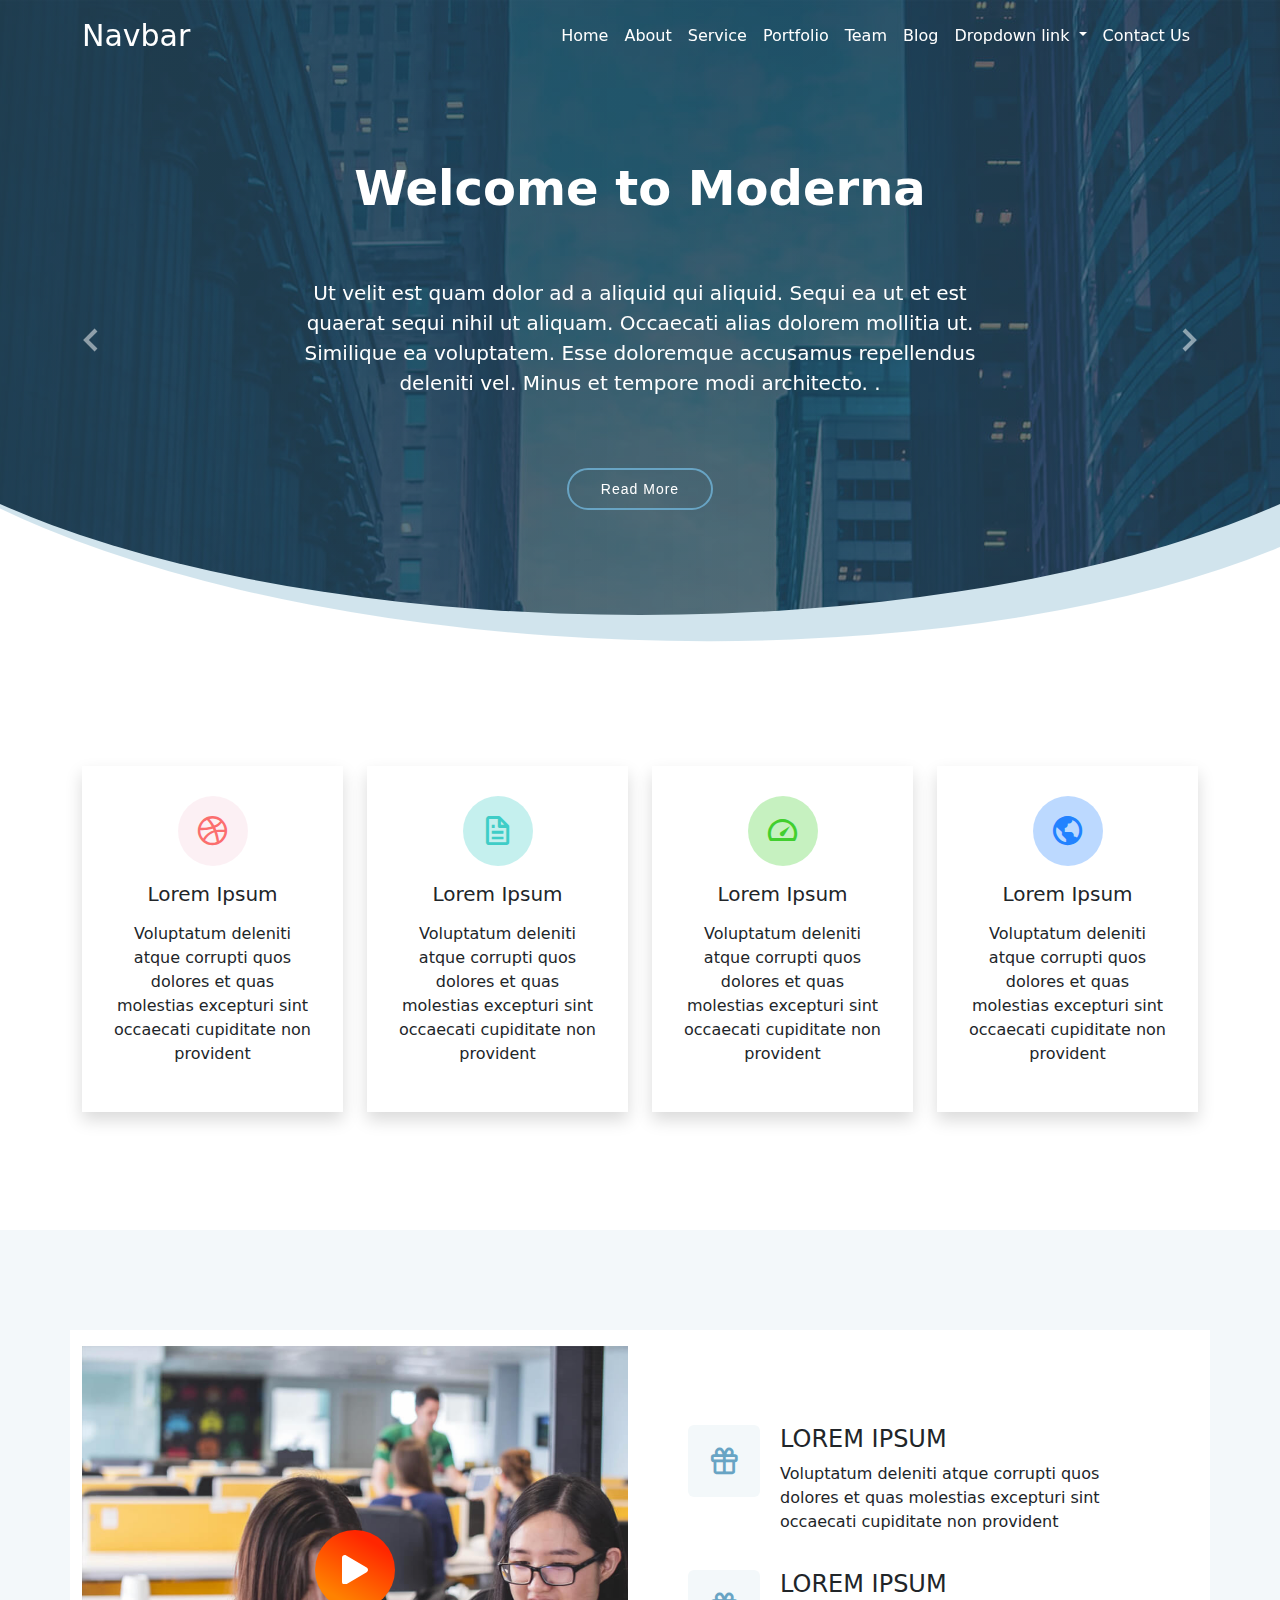
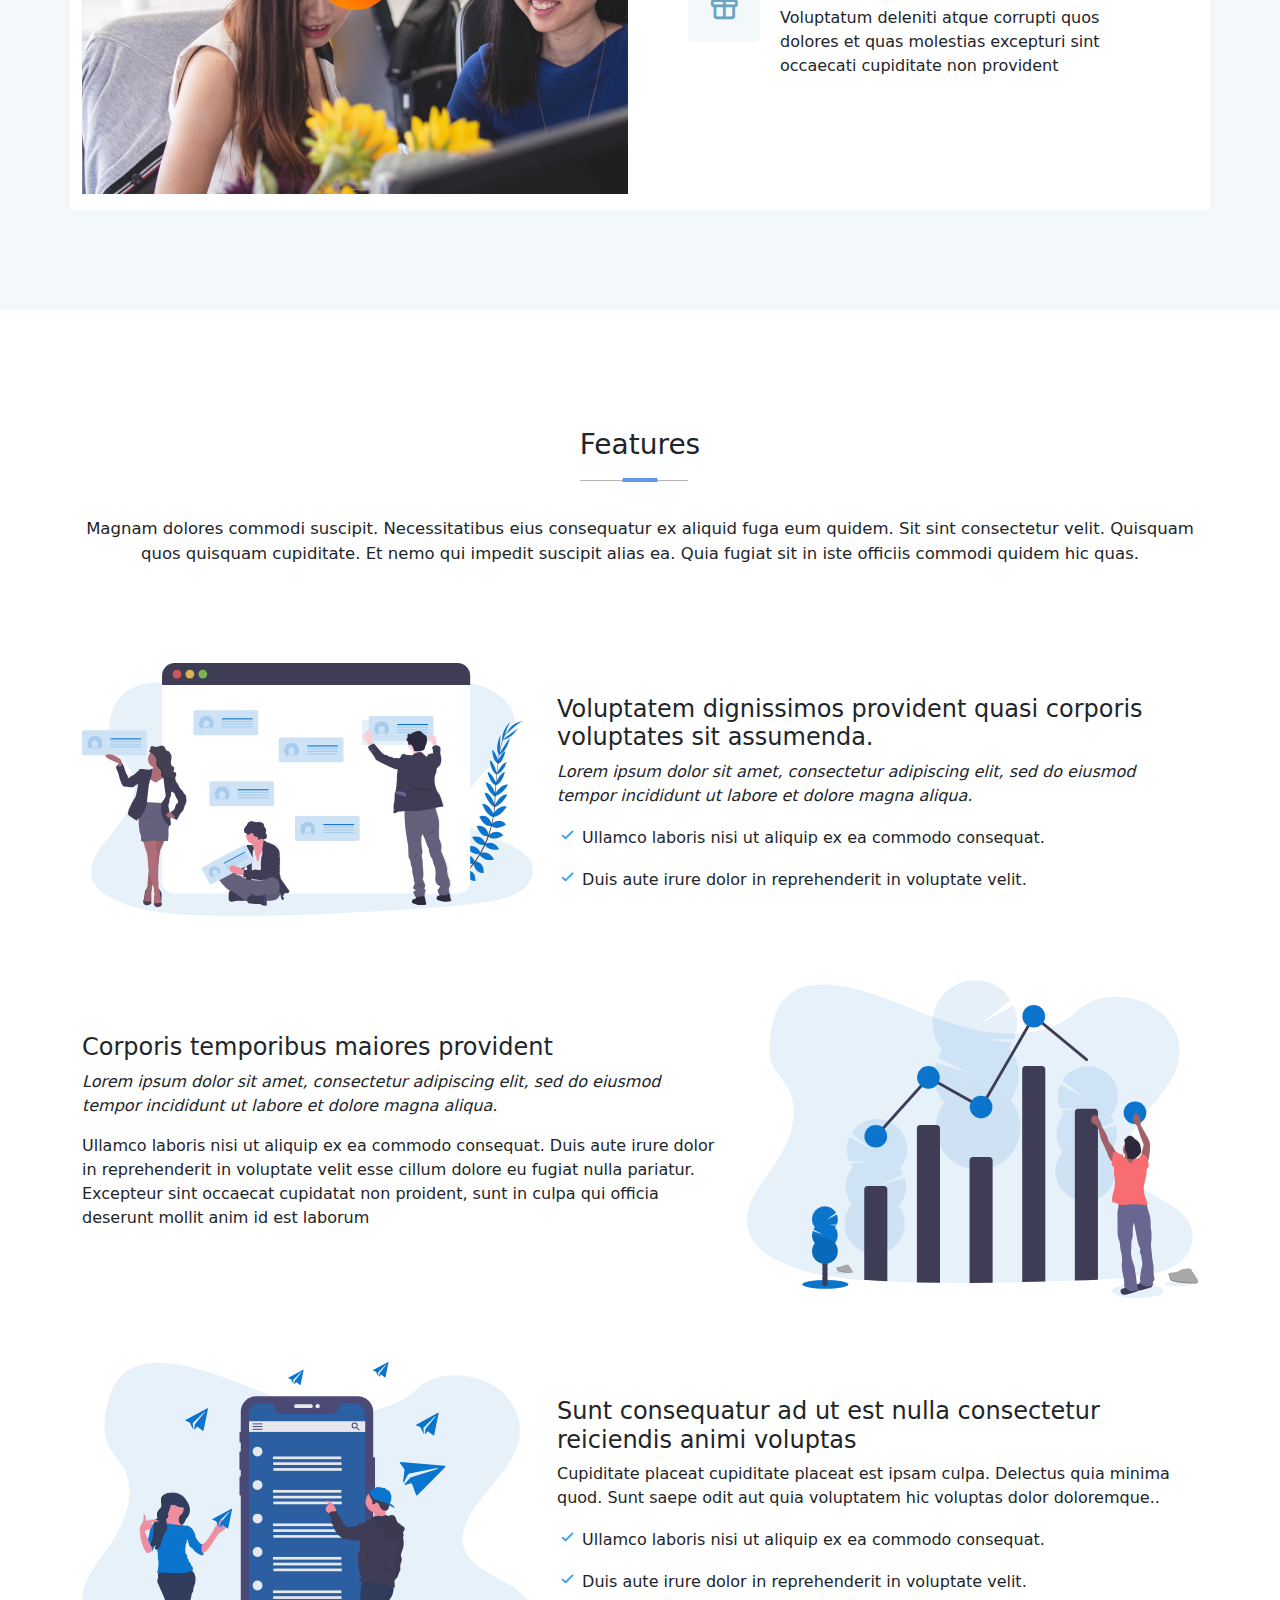
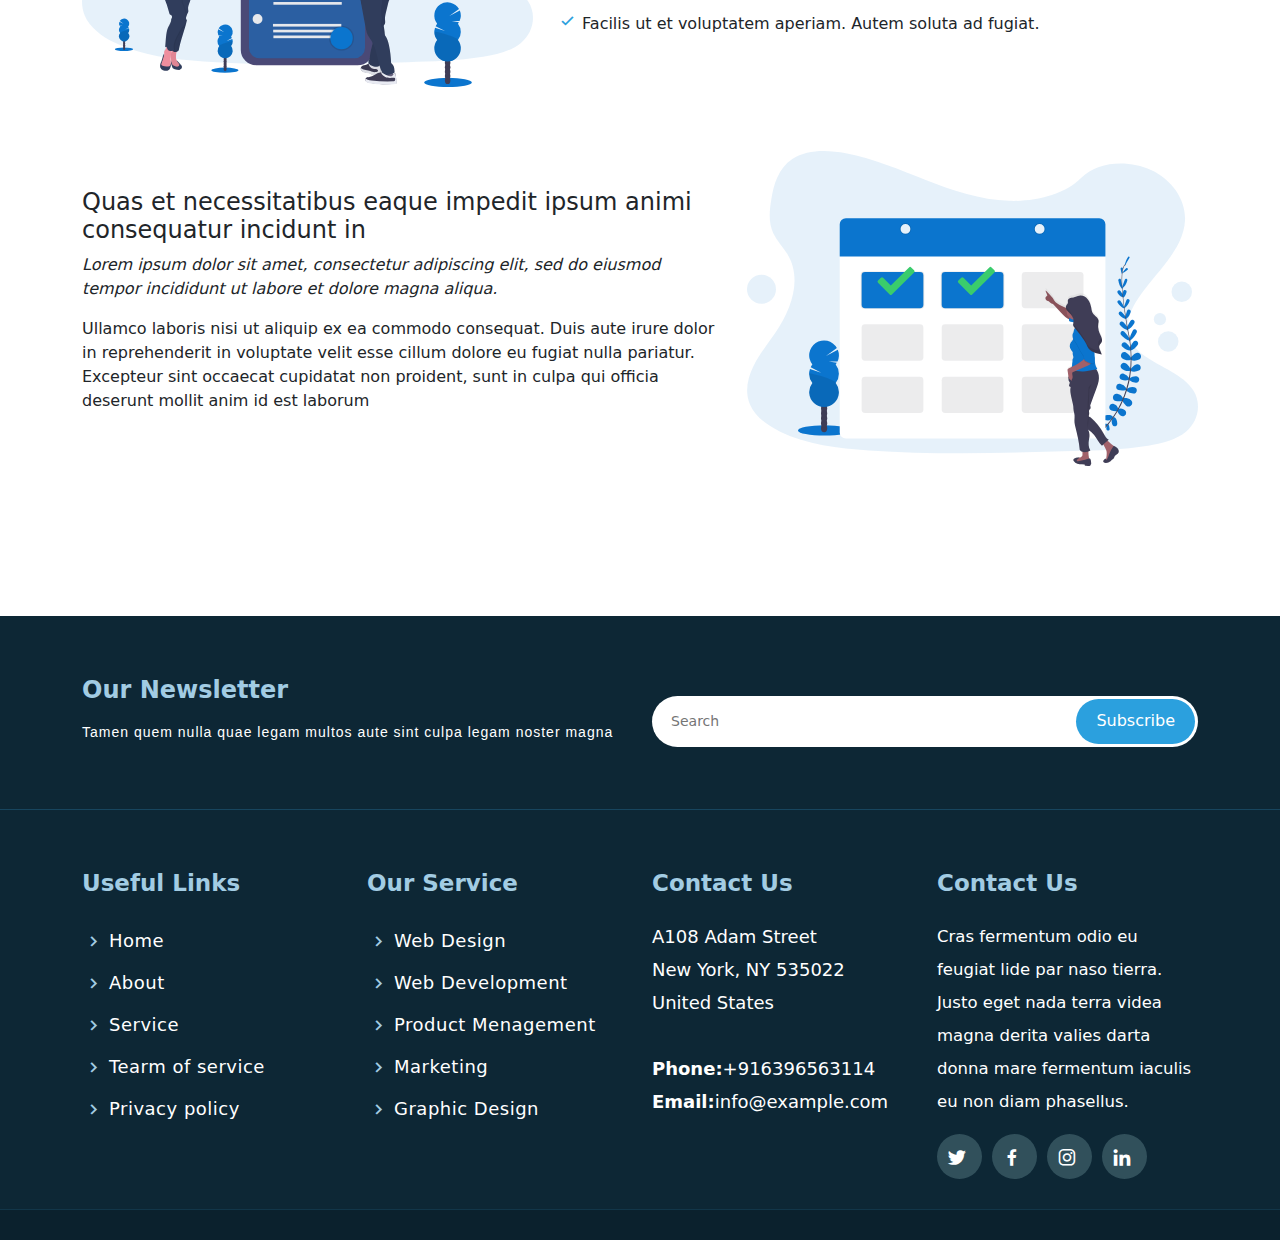
<file: index.html>
<!DOCTYPE html>
<html lang="en">
<head>
    <meta charset="UTF-8">
    <meta name="viewport" content="width=device-width, initial-scale=1.0">
    <title>Modrana</title>
    <!-- CSS only -->
<!-- Vendor CSS Files -->
<link href="assets/vendor/animate.css/animate.min.css" rel="stylesheet">
<link href="assets/vendor/aos/aos.css" rel="stylesheet">
<link href="assets/vendor/bootstrap/css/bootstrap.min.css" rel="stylesheet">
<link href="assets/vendor/bootstrap-icons/bootstrap-icons.css" rel="stylesheet">
<link href="assets/vendor/boxicons/css/boxicons.min.css" rel="stylesheet">
<link href="assets/vendor/glightbox/css/glightbox.min.css" rel="stylesheet">
<link href="assets/vendor/swiper/swiper-bundle.min.css" rel="stylesheet">
<link rel="stylesheet" type="text/css" href="https://cdnjs.cloudflare.com/ajax/libs/font-awesome/4.7.0/css/font-awesome.css">

<!-- Template Main CSS File -->
<link rel="stylesheet" href="style.css">
<link rel="stylesheet" href="./responsive.css">

</head>
<body>
<header>
  <nav class="navbar navbar-expand-lg  fixed-top" id="header">
    <div class="container">
      <a class="navbar-brand" href="#">Navbar</a>
      <button class="navbar-toggler" type="button" data-bs-toggle="collapse" data-bs-target="#navbarNavDropdown" aria-controls="navbarNavDropdown" aria-expanded="false" aria-label="Toggle navigation">
        <span class="navbar-toggler-icon"></span>
      </button>
      <div class="collapse navbar-collapse" id="navbarNavDropdown">
        <ul class="navbar-nav ms-auto">
          <li class="nav-item">
            <a class="nav-link active" aria-current="page" href="#">Home</a>
          </li>
          <li class="nav-item">
            <a class="nav-link" href="about.html">About</a>
          </li>
          <li class="nav-item">
            <a class="nav-link" href="#">Service</a>
          </li>

          <li class="nav-item">
            <a class="nav-link" href="#">Portfolio</a>
          </li>

          <li class="nav-item">
            <a class="nav-link" href="#">Team</a>
          </li>
          <li class="nav-item">
            <a class="nav-link" href="#">Blog</a>
          </li>
          <li class="nav-item dropdown">
            <a class="nav-link dropdown-toggle" href="#" role="button" data-bs-toggle="dropdown" aria-expanded="false">
              Dropdown link
            </a>
            <ul class="dropdown-menu">
              <li><a class="dropdown-item" href="#">Action</a></li>
              <li><a class="dropdown-item" href="#">Another action</a></li>
              <li><a class="dropdown-item" href="#">Something else here</a></li>
            </ul>
          </li>
          <li class="nav-item">
            <a class="nav-link" href="#">Contact Us</a>
          </li>
        </ul>
      </div>
    </div>
  </nav>


</header>

<section id="hero" class="d-flex justify-cntent-center align-items-center">


  <div id="heroCarousel" class="container carousel carousel-fade" data-bs-ride="carousel" data-bs-interval="5000">

    <!-- Slide 1 -->
    <div class="carousel-item active">
        <div class="row">
          <div class="col-md-8 offset-md-2">
            <div class="carousel-container">
              <h2 class="animate__animated animate__fadeInDown">Welcome to <span>Moderna</span></h2>
              <p class="animate__animated animate__fadeInUp">Ut velit est quam dolor ad a aliquid qui aliquid. Sequi ea ut et est quaerat sequi nihil ut aliquam. Occaecati alias dolorem mollitia ut. Similique ea voluptatem. Esse doloremque accusamus repellendus deleniti vel. Minus et tempore modi architecto.
                .</p>
              <a href="" class="btn-get-started animate__animated animate__fadeInUp">Read More</a>
            </div>
          </div>
        </div>
    </div>

    <!-- Slide 2 -->
    <div class="carousel-item">
      <div class="row">
        <div class="col-md-8 offset-md-2">
          <div class="carousel-container">
            <h2 class="animate__animated animate__fadeInDown">Welcome to <span>Moderna</span></h2>
            <p class="animate__animated animate__fadeInUp">Ut velit est quam dolor ad a aliquid qui aliquid. Sequi ea ut et est quaerat sequi nihil ut aliquam. Occaecati alias dolorem mollitia ut. Similique ea voluptatem. Esse doloremque accusamus repellendus deleniti vel. Minus et tempore modi architecto.
              .</p>
            <a href="" class="btn-get-started animate__animated animate__fadeInUp">Read More</a>
          </div>
        </div>
      </div>
    </div>

    <!-- Slide 3 -->
    <div class="carousel-item">
      <div class="row">
        <div class="col-md-8 offset-md-2">
          <div class="carousel-container">
            <h2 class="animate__animated animate__fadeInDown">Welcome to <span>Moderna</span></h2>
            <p class="animate__animated animate__fadeInUp">Ut velit est quam dolor ad a aliquid qui aliquid. Sequi ea ut et est quaerat sequi nihil ut aliquam. Occaecati alias dolorem mollitia ut. Similique ea voluptatem. Esse doloremque accusamus repellendus deleniti vel. Minus et tempore modi architecto.
              .</p>
            <a href="" class="btn-get-started animate__animated animate__fadeInUp">Read More</a>
          </div>
        </div>
      </div>
    </div>

    <a class="carousel-control-prev" href="#heroCarousel" role="button" data-bs-slide="prev">
      <span class="carousel-control-prev-icon bx bx-chevron-left" aria-hidden="true"></span>
    </a>

    <a class="carousel-control-next" href="#heroCarousel" role="button" data-bs-slide="next">
      <span class="carousel-control-next-icon bx bx-chevron-right" aria-hidden="true"></span>
    </a>

  </div>
</section>

<!-- hero section -->

<!-- start about section -->

<section id="about" class="my-5">
    <div class="container">
      <div class="row">
        <div class="col-lg-3 col-md-6 d-flex align-items-stretch">
          <div class="cord shadow Rakesh Rakesh1">
            <div class="iconbox iconbox1">
              <i class="bx bxl-dribbble"></i>
            </div>
            <h5 class="title my-3">
              <a href="#" class="nav-link">Lorem Ipsum</a>
            </h5>
            <p class="description text-center">
              Voluptatum deleniti atque corrupti quos dolores et quas molestias excepturi sint occaecati cupiditate non provident

            </p>
          </div>
        </div>

        <div class="col-lg-3 col-md-6 mt-md-0 dribbble  mt-sm-5  mt-lg-0 d-flex align-items-stretch">
          <div class="cord shadow Rakesh Rakesh2">
            <div class="iconbox iconbox2">
              <i class="bx bx-file"></i>
            </div>
            <h5 class="title my-3">
              <a href="#" class="nav-link">Lorem Ipsum</a>
            </h5>
            <p class="description text-center">
              Voluptatum deleniti atque corrupti quos dolores et quas molestias excepturi sint occaecati cupiditate non provident

            </p>
          </div>
        </div>

        <div class="col-lg-3 col-md-6 mt-md-5 dribbble mt-sm-5  mt-lg-0 d-flex align-items-stretch">
          <div class="cord shadow Rakesh Rakesh3">
            <div class="iconbox iconbox3">
              <i class="bx bx-tachometer"></i>
            </div>
            <h5 class="title my-3">
              <a href="#" class="nav-link">Lorem Ipsum</a>
            </h5>
            <p class="description text-center">
              Voluptatum deleniti atque corrupti quos dolores et quas molestias excepturi sint occaecati cupiditate non provident

            </p>
          </div>
        </div>

        <div class="col-lg-3 col-md-6 mt-md-5 dribbble mt-sm-5  mt-lg-0 d-flex align-items-stretch">
          <div class="cord shadow Rakesh Rakesh4">
            <div class="iconbox iconbox4">
              <i class="bx bx-world"></i>
            </div>
            <h5 class="title my-3">
              <a href="#" class="nav-link">Lorem Ipsum</a>
            </h5>
            <p class="description text-center">
              Voluptatum deleniti atque corrupti quos dolores et quas molestias excepturi sint occaecati cupiditate non provident

            </p>
          </div>
        </div>
      </div>
    </div>
</section>

<section class="playbutton">
  <div class="container bg-white py-3">
    <div class="row">
      <div class="col-lg-6">
        <!-- <img src="assets/img/why-us.jpg" alt="" class="img-fluid play_imag"> -->
        <div class="play_imag">
          <button class="button">
            <svg viewBox="0 0 448 512" xmlns="http://www.w3.org/2000/svg" aria-hidden="true" width="26px"><path d="M424.4 214.7L72.4 6.6C43.8-10.3 0 6.1 0 47.9V464c0 37.5 40.7 60.1 72.4 41.3l352-208c31.4-18.5 31.5-64.1 0-82.6z" fill="currentColor"></path></svg>
          </button>
        </div>
        
      </div>
      <div class="col-lg-6 p-5">
        <div class="nemo-sim-block">
          <div class="icon_box">
            <div class="icon">
              <div class="icon-block">                
              <i class="bx bx-gift"></i>
              </div>
            </div>
           <div class="icon-content">
            <h4 class="title">
              <a href="#" class="pl-5 text-decoration-none text-dark">LOREM IPSUM</a>
            </h4>
            <p class="description">Voluptatum deleniti atque corrupti quos dolores et quas molestias excepturi sint occaecati cupiditate non provident</p>
           </div>
          </div>
          <div class="icon_box boxdown">
            <div class="icon">
              <div class="icon-block">                
              <i class="bx bx-gift"></i>
              </div>
            </div>
            <div class="icon-content">
              <h4 class="title">
                <a href="#" class="pl-5 text-decoration-none text-dark">LOREM IPSUM</a>
              </h4>
              <p class="description">Voluptatum deleniti atque corrupti quos dolores et quas molestias excepturi sint occaecati cupiditate non provident</p>
             </div>
          </div>
        </div>
      </div>
    </div>
  </div>
</section>
<section class="Features my-5">
  <div class="container">
    <h3 class="text-center">Features</h3>
    <p class="py-5 text-center" style="font-size: 16.5px;">Magnam dolores commodi suscipit. Necessitatibus eius consequatur ex aliquid fuga eum quidem. Sit sint consectetur velit. Quisquam quos quisquam cupiditate. Et nemo qui impedit suscipit alias ea. Quia fugiat sit in iste officiis commodi quidem hic quas.</p>
    <div class="row">
      
     <div class="col-lg-5">
      <div class="feature_content feature_img">
      <img src="assets/img/features-1.svg" alt="" class="img-fluid ">
     </div>
    </div>

     <div class="col-md-7 pt-4">
      <div class="feature_content">
      <h4>Voluptatem dignissimos provident quasi corporis voluptates sit assumenda.</h4>
      <p class="fst-italic">Lorem ipsum dolor sit amet, consectetur adipiscing elit, sed do eiusmod tempor incididunt ut labore et dolore magna aliqua.</p>
      <p ><i class="bx bx-check" ></i> Ullamco laboris nisi ut aliquip ex ea commodo consequat.</p>
      <p><i class="bx bx-check"></i>  Duis aute irure dolor in reprehenderit in voluptate velit.</p>
     </div>
    </div>
    </div>

    <div class="row">

     
  
      <div class="col-lg-7 order-2 order-lg-1">
        <div class="feature_content">
        <h4>Corporis temporibus maiores provident</h4>
        <p class="fst-italic">Lorem ipsum dolor sit amet, consectetur adipiscing elit, sed do eiusmod tempor incididunt ut labore et dolore magna aliqua.</p>
  <p>Ullamco laboris nisi ut aliquip ex ea commodo consequat. Duis aute irure dolor in reprehenderit in voluptate velit esse cillum dolore eu fugiat nulla pariatur. Excepteur sint occaecat cupidatat non proident, sunt in culpa qui officia deserunt mollit anim id est laborum</p>
      </div>
    </div>
    <div class="col-lg-5 order-1 order-lg-2">
  
      <div class="feature_img feature_content">
        <img src="assets/img/features-2.svg" class="img-fluid responsive" alt="">
      </div>
     
    </div>

  </div>
    <div class="row">
      <div class="col-lg-5">
      <div class="feature_img feature_content">
        <img src="assets/img/features-3.svg" class="img-fluid responsive" alt="">
      </div>
    </div>

    <div class="col-lg-7">
      <div class="feature_content">
      <h4>Sunt consequatur ad ut est nulla consectetur reiciendis animi voluptas</h4>
      <p class="">Cupiditate placeat cupiditate placeat est ipsam culpa. Delectus quia minima quod. Sunt saepe odit aut quia voluptatem hic voluptas dolor doloremque..</p>
      <p ><i class="bx bx-check" ></i> Ullamco laboris nisi ut aliquip ex ea commodo consequat.</p>
      <p><i class="bx bx-check"></i>  Duis aute irure dolor in reprehenderit in voluptate velit.</p>
      <p><i class="bx bx-check"></i>  Facilis ut et voluptatem aperiam. Autem soluta ad fugiat.</p>
    </div>
    </div>
  </div>

  <div class="row">
    <div class="col-lg-5 order-1 order-lg-2">
      <div class="feature_img feature_content">
        <img src="assets/img/features-4.svg" class="img-fluid responsive" alt="">
      </div>
    </div>

    <div class="col-lg-7 order-2 order-lg-1">
      <div class="feature_content">
      <h4>Quas et necessitatibus eaque impedit ipsum animi consequatur incidunt in</h4>
      <p class="fst-italic">Lorem ipsum dolor sit amet, consectetur adipiscing elit, sed do eiusmod tempor incididunt ut labore et dolore magna aliqua.</p>
<p>Ullamco laboris nisi ut aliquip ex ea commodo consequat. Duis aute irure dolor in reprehenderit in voluptate velit esse cillum dolore eu fugiat nulla pariatur. Excepteur sint occaecat cupidatat non proident, sunt in culpa qui officia deserunt mollit anim id est laborum</p>
    </div>
  </div>
  </div>

  </div>
</section>

<footer id="footer">
<div class="footer_newsletter">
  <div class="container">
    <div class="row">
      <div class="col-lg-6">
      <h4>Our Newsletter</h4>
      <p>Tamen quem nulla quae legam multos aute sint culpa legam noster magna</p>
      </div>
      <div class="col-lg-6">
        <form action="" method="post">
          <input id="myInput" type="email" name="email" placeholder="Search">
          <input type="submit" value="Subscribe">
        </form>
      </div>
    </div>
  </div>
</div>

<div class="footer_top">
  <div class="container">
    <div class="row">
      <div class="col-lg-3 col-md-6 col-sm-12 footer_link">
<h4>Useful Links</h4>

<ul>
  <li>
    <i class="bx bx-chevron-right"></i>
    <a href="#">Home</a>
  </li>
  <li>
    <i class="bx bx-chevron-right"></i>
    <a href="#">About</a>
  </li>
  <li>
    <i class="bx bx-chevron-right"></i>
    <a href="#">Service</a>
  </li>
  
  <li>
    <i class="bx bx-chevron-right"></i>
    <a href="#">Tearm of service</a>
  </li>
  <li>
    <i class="bx bx-chevron-right"></i>
    <a href="#">Privacy policy</a>
  </li>
</ul>
      </div>

      <div class="col-lg-3 col-md-6 col-sm-12 footer_link ">
        <h4 class="footer_heading">Our Service</h4>
        
        <ul>
          <li>
            <i class="bx bx-chevron-right"></i>
            <a href="#">Web Design</a>
          </li>
          <li>
            <i class="bx bx-chevron-right"></i>
            <a href="#">Web Development</a>
          </li>
          <li>
            <i class="bx bx-chevron-right"></i>
            <a href="#">Product Menagement</a>
          </li>
          
          <li>
            <i class="bx bx-chevron-right"></i>
            <a href="#">Marketing</a>
          </li>
          <li>
            <i class="bx bx-chevron-right"></i>
            <a href="#">Graphic Design




            </a>
          </li>
        </ul>
              </div>

              <div class="col-lg-3 col-md-6 col-sm-12 footer_link ">
                <h4 class="footer_heading3">Contact Us</h4>
                <p>A108 Adam Street <br>
                  New York, NY 535022<br>
                  United States<br><br>
                <strong>Phone:</strong>+916396563114<br>
                <strong>Email:</strong>info@example.com

                </p>
                  
                </div>

                
              <div class="col-lg-3 col-md-6 col-sm-12 footer_link">
                <h4 class="footer_heading3">Contact Us</h4>
                <p class="social_media_p">Cras fermentum odio eu feugiat lide par naso tierra. Justo eget nada terra videa magna derita valies darta donna mare fermentum iaculis eu non diam phasellus.</p>
                <ul class="social_icon">
                  <li><i class="bx bxl-twitter"></i></li>
                  <li><i class="bx bxl-facebook"></i></li>
                  <li><i class="bx bxl-instagram"></i></li>
                  <li><i class="bx bxl-linkedin"></i></li>
                </ul>
                </div>

    </div>
  </div>
</div>
</footer>
<button id="btn2"><i class="fa fa-arrow-up"></i></button>

    <!-- Vendor JS Files -->
  <script src="assets/vendor/purecounter/purecounter_vanilla.js"></script>
  <script src="assets/vendor/aos/aos.js"></script>
  <script src="assets/vendor/bootstrap/js/bootstrap.bundle.min.js"></script>
  <script src="assets/vendor/glightbox/js/glightbox.min.js"></script>
  <script src="assets/vendor/isotope-layout/isotope.pkgd.min.js"></script>
  <script src="assets/vendor/swiper/swiper-bundle.min.js"></script>
  <script src="assets/vendor/waypoints/noframework.waypoints.js"></script>
  <script src="assets/vendor/php-email-form/validate.js"></script>


  <script>
    window.addEventListener('scroll', function(){
      var header = document.getElementById('header');
      header.classList.toggle("sticky", window.scrollY > 10);
    });
  

    document.getElementById("myInput").addEventListener("click", function() {
  this.style.borderColor = 'red'; // Input element ki border color red kar di gayi hai.
});


var btns = document.getElementById('btn2');



window.addEventListener("scroll", () =>{
    if(window.pageYOffset > 100){
        btns.style.display="block"
    }
    else{
        btns.style.display="none"
    }
});

btns.addEventListener("click", () =>{
    window.scrollTo({
        top:0,
        behavior:"smooth"
    });
});

  </script>
</body>
</html>
</file>
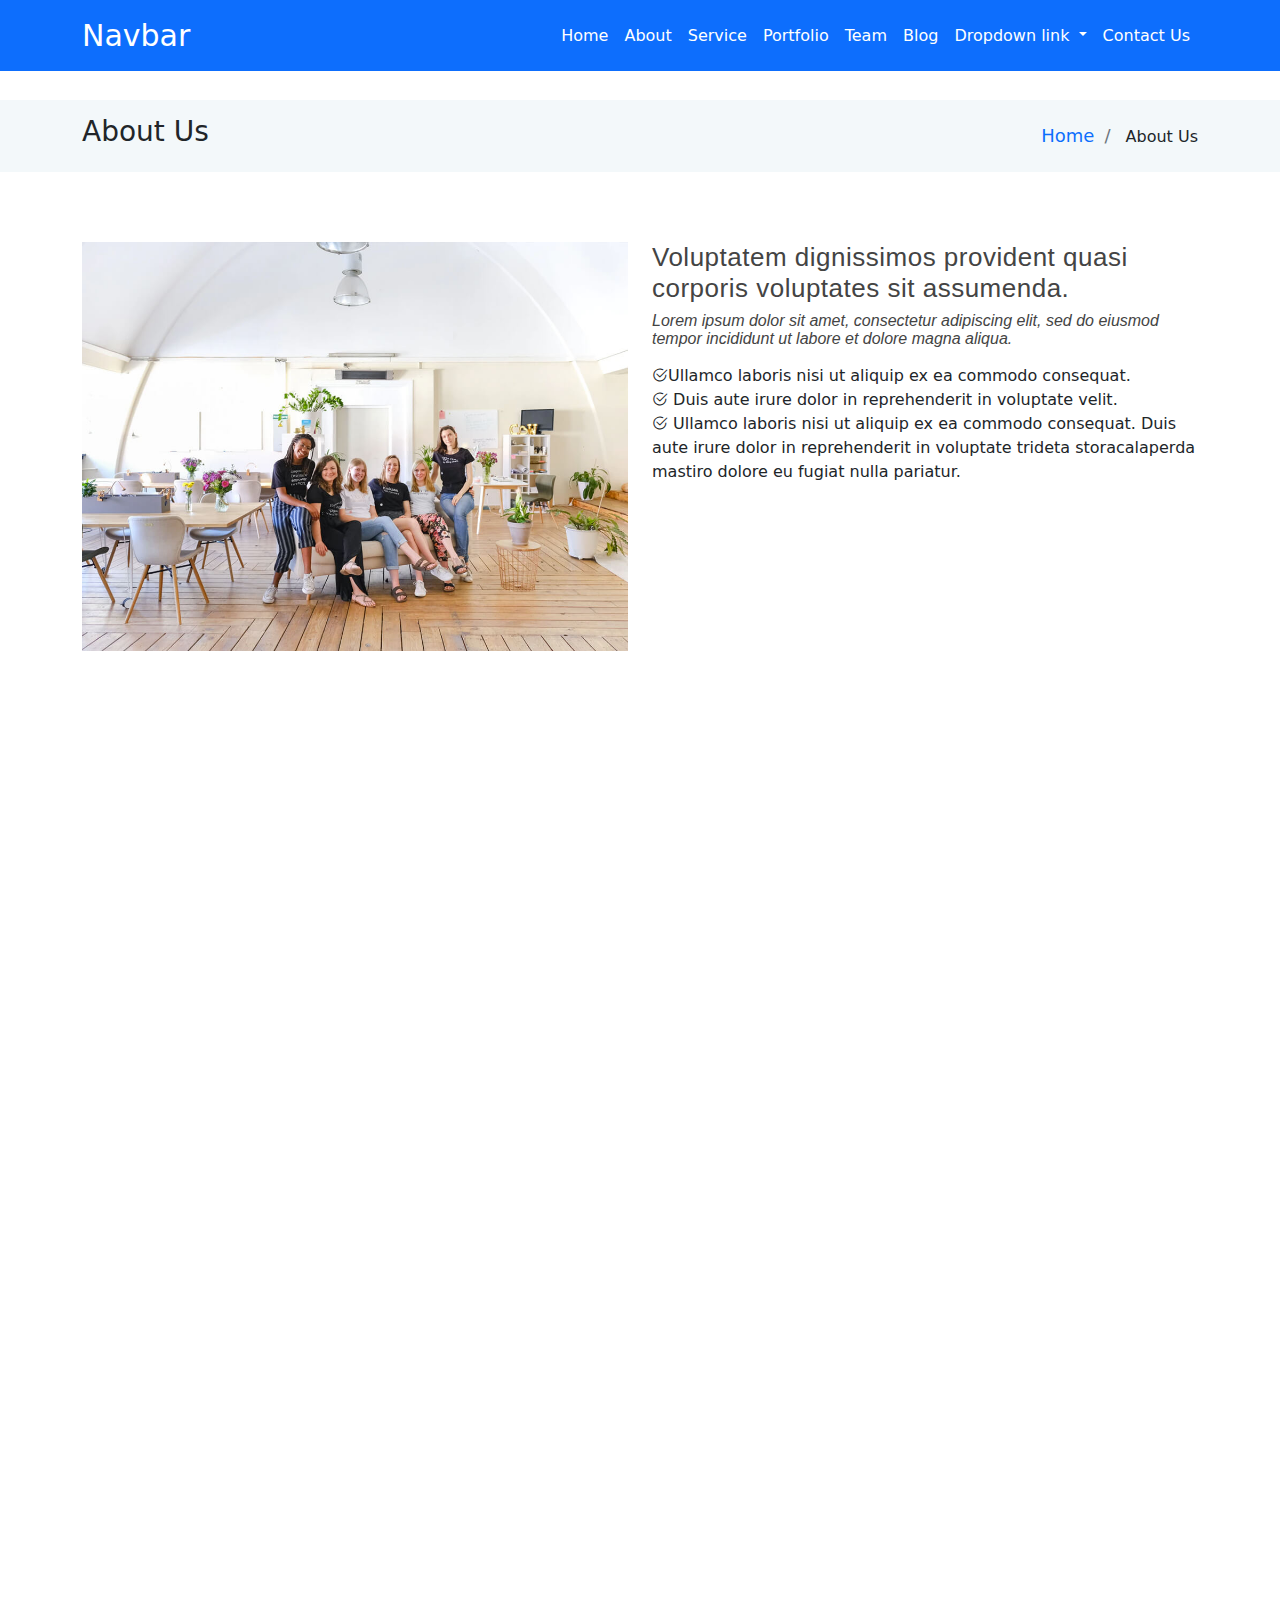
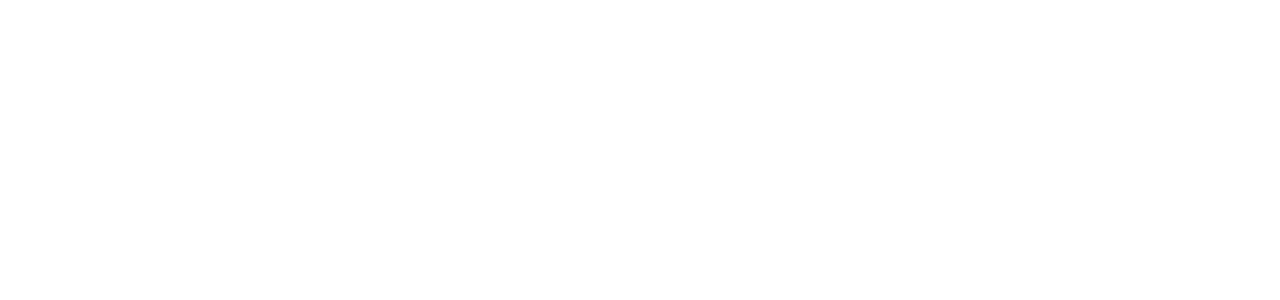
<file: about.html>
<!DOCTYPE html>
<html lang="en">
<head>
    <meta charset="UTF-8">
    <meta name="viewport" content="width=device-width, initial-scale=1.0">
    <title>Document</title>

<link href="assets/vendor/animate.css/animate.min.css" rel="stylesheet">
<link href="assets/vendor/aos/aos.css" rel="stylesheet">
<link href="assets/vendor/bootstrap/css/bootstrap.min.css" rel="stylesheet">
<link href="assets/vendor/bootstrap-icons/bootstrap-icons.css" rel="stylesheet">
<link href="assets/vendor/boxicons/css/boxicons.min.css" rel="stylesheet">
<link href="assets/vendor/glightbox/css/glightbox.min.css" rel="stylesheet">
<link href="assets/vendor/swiper/swiper-bundle.min.css" rel="stylesheet">
<link rel="stylesheet" type="text/css" href="https://cdnjs.cloudflare.com/ajax/libs/font-awesome/4.7.0/css/font-awesome.css">

<!-- Template Main CSS File -->
<link rel="stylesheet" href="style.css">
<link rel="stylesheet" href="responsive.css">

</head>
<body style="min-height: 200vh;">
    
  <header>
    <nav class="navbar navbar-expand-lg bg-primary fixed-top" id="header">
      <div class="container">
        <a class="navbar-brand" href="#">Navbar</a>
        <button class="navbar-toggler" type="button" data-bs-toggle="collapse" data-bs-target="#navbarNavDropdown" aria-controls="navbarNavDropdown" aria-expanded="false" aria-label="Toggle navigation">
          <span class="navbar-toggler-icon"></span>
        </button>
        <div class="collapse navbar-collapse" id="navbarNavDropdown">
          <ul class="navbar-nav ms-auto">
            <li class="nav-item">
              <a class="nav-link active" aria-current="page" href="index.html">Home</a>
            </li>
            <li class="nav-item">
              <a class="nav-link" href="about.html">About</a>
            </li>
            <li class="nav-item">
              <a class="nav-link" href="#">Service</a>
            </li>
  
            <li class="nav-item">
              <a class="nav-link" href="#">Portfolio</a>
            </li>
  
            <li class="nav-item">
              <a class="nav-link" href="#">Team</a>
            </li>
            <li class="nav-item">
              <a class="nav-link" href="#">Blog</a>
            </li>
            <li class="nav-item dropdown">
              <a class="nav-link dropdown-toggle" href="#" role="button" data-bs-toggle="dropdown" aria-expanded="false">
                Dropdown link
              </a>
              <ul class="dropdown-menu">
                <li><a class="dropdown-item" href="#">Action</a></li>
                <li><a class="dropdown-item" href="#">Another action</a></li>
                <li><a class="dropdown-item" href="#">Something else here</a></li>
              </ul>
            </li>
            <li class="nav-item">
              <a class="nav-link" href="#">Contact Us</a>
            </li>
          </ul>
        </div>
      </div>
    </nav>
  
  
  </header>
<main id="main">
<section class="breadcrumbs">
  <div class="container d-flex justify-content-between align-items-center">
    <h2>About Us</h2>
    <ol>
      <li><a href="index.html">Home</a></li>
      <li>
        About Us
      </li>
    </ol>
  </div>
</section>

<section class="about">
  <div class="container">
    <div class="row">
      <div class="col-lg-6">
        <div class="about_img">
          <img src="assets/img/about.jpg" alt="" class="img-fluid">
        </div>
      </div>
      <div class="col-lg-6">
        <h3>Voluptatem dignissimos provident quasi corporis voluptates sit assumenda.</h3>
        <p class="fst-italic">Lorem ipsum dolor sit amet, consectetur adipiscing elit, sed do eiusmod tempor incididunt ut labore et dolore magna aliqua.</p>
        <ul>
          <li><i class="bi bi-check2-circle"></i>Ullamco laboris nisi ut aliquip ex ea commodo consequat.</li>
          <li><i class="bi bi-check2-circle"></i> Duis aute irure dolor in reprehenderit in voluptate velit.</li>
          <li><i class="bi bi-check2-circle"></i> Ullamco laboris nisi ut aliquip ex ea commodo consequat. Duis aute irure dolor in reprehenderit in voluptate trideta storacalaperda mastiro dolore eu fugiat nulla pariatur.</li>
        </ul>
      </div>
    </div>
  </div>
</section>
</main>

        <!-- Vendor JS Files -->
  <script src="assets/vendor/purecounter/purecounter_vanilla.js"></script>
  <script src="assets/vendor/aos/aos.js"></script>
  <script src="assets/vendor/bootstrap/js/bootstrap.bundle.min.js"></script>
  <script src="assets/vendor/glightbox/js/glightbox.min.js"></script>
  <script src="assets/vendor/isotope-layout/isotope.pkgd.min.js"></script>
  <script src="assets/vendor/swiper/swiper-bundle.min.js"></script>
  <script src="assets/vendor/waypoints/noframework.waypoints.js"></script>
  <script src="assets/vendor/php-email-form/validate.js"></script>


  <script>
    window.addEventListener('scroll', function(){
      var header = document.getElementById('header');
      header.classList.toggle("sticky", window.scrollY > 10);
    });
  

    document.getElementById("myInput").addEventListener("click", function() {
  this.style.borderColor = 'red'; // Input element ki border color red kar di gayi hai.
});


var btns = document.getElementById('btn2');



window.addEventListener("scroll", () =>{
    if(window.pageYOffset > 100){
        btns.style.display="block"
    }
    else{
        btns.style.display="none"
    }
});

btns.addEventListener("click", () =>{
    window.scrollTo({
        top:0,
        behavior:"smooth"
    });
});

  </script>
</body>
</html>
</file>
<file: style.css>
s
*{
    margin: 0;
    padding: 0;
    box-sizing: border-box;
    /* border: 1px solid red; */
}
@media (max-width:576px){
  .dribbble{
    margin-top: 50px;
  }
}
.navbar-toggler{
  border-color: white;
}
.navbar-toggler-icon{
  filter:brightness(0) invert(1)  ;
}
.navbar ul .nav-item .nav-link{
color: white;
}
.navbar .navbar-brand{
  font-size: 30px;
  color: white;
}

  #header.sticky{
    padding: 5px 100px;
    background: rgba(30, 67, 86, 0.8);
    transition: 0.3s linear;
    
  }

   
  
  #hero {
    width: 100%;
    padding: 10em 0 8em;
    overflow: hidden;
    position: relative;
  }
  #hero::after {
    content: "";
    position: absolute;
    left: 50%;
    top: 0;
    width: 130%;
    height: 95%;
    background: linear-gradient(to right, rgba(30, 67, 86, 0.8), rgba(30, 67, 86, 0.6)), url("assets/img/hero-bg.jpg") center top no-repeat;
    z-index: 0;
    border-radius: 0 0 50% 50%;
    transform: translateX(-50%) rotate(0deg);
  }

  #hero::before {
    content: "";
    position: absolute;
    left: 50%;
    top: 0;
    width: 130%;
    height: 96%;
    background: #68A4C4;
    opacity: 0.3;
    z-index: 0;
    border-radius: 0 0 50% 50%;
    transform: translateX(-50%) translateY(18px) rotate(2deg);
  }

  #hero .carousel-container {
    display: flex;
    justify-content: center;
    align-items: center;
    flex-direction: column;
    text-align: center;
    bottom: 0;
    top: 0;
    left: 0;
    right: 0;
  }
  
  #hero h2 {
    color: #fff;
    margin-bottom: 30px;
    font-size: 48px;
    font-weight: 700;
  }
  
  #hero p {
    animation-delay: 0.4s;
    margin: 0 auto 30px auto;
    color: #fff;
    font-size: 20px;
    padding: 1.5em 0;
  }
  
  #hero .carousel-control-prev{
    left: -35PX;
  }
  #hero .carousel-control-next {
    right: -35px;
  }
  #hero .carousel-control-prev,
  #hero .carousel-control-next {
    width: 10%;
    text-decoration: none;
  }
  
  #hero .carousel-control-next-icon,
  #hero .carousel-control-prev-icon {
    background: none;
    font-size: 48px;
    line-height: 1;
    width: auto;
    height: auto;
    text-decoration: none;
  }
  
  #hero .btn-get-started {
    font-family: "Roboto", sans-serif;
    font-weight: 500;
    font-size: 14px;
    letter-spacing: 1px;
    display: inline-block;
    padding: 12px 32px;
    border-radius: 50px;
    transition: 0.5s;
    line-height: 1;
    margin: 10px;
    color: #fff;
    animation-delay: 0.8s;
    border: 2px solid #68A4C4;
    text-decoration: none;
  }
  
  #hero .btn-get-started:hover {
    background: #68A4C4;
    color: #fff;
  
  }
  

  /* card */

  .Rakesh{
    width: 100%;
  height: auto;
  padding: 30px;
    display: flex;
    justify-content: center;
    align-items: center;
    flex-direction: column;
    transition:  0.3s;
  }

  .Rakesh .iconbox{
    width: 70px;
    height: 70px;
    border-radius: 50%;
    background: rgba(252, 238, 243, 0.9);
    color: rgb(251, 110, 110);
    font-size: 35px;
    display: flex;
    justify-content: center;
    align-items: center;
  }
  .Rakesh .iconbox2{
  background: rgba(63, 205, 199, 0.3);
  }
  .Rakesh2:hover{
    border: 1px solid rgba(63, 205, 199);
  }
  .Rakesh .iconbox2 .bx-file{
    color: rgba(63, 205, 199);
  }

  .Rakesh .iconbox3{
    background: rgba(65, 207, 46, 0.3);
    }
    .Rakesh3:hover{
      border: 1px solid rgba(65, 207, 46);
    }
    .Rakesh .iconbox3 .bx-tachometer{
      color: rgba(65, 207, 46);
    }

    .Rakesh .iconbox4{
      background: rgba(34, 130, 255, 0.3);
      }
      .Rakesh4:hover{
        border: 1px solid rgba(34, 130, 255);
      }
      .Rakesh .iconbox4 .bx-world{
        color: rgba(34, 130, 255);
      }
  .Rakesh1:hover{
    border: 1px solid rgb(251, 110, 110);
  }

  .playbutton{
    background-color: rgb(243, 248, 250);
    padding: 100px 0px;
  }
.play_imag{
  position: relative;
  background-image: url(assets/img/why-us.jpg);
  background-size: cover;
  height: 35vw;
  width: 100%;
  display: flex;
  justify-content: center;
  align-items: center;
}
  /* play button css */
  .button {
    position: absolute;
    display: flex;
    /* z-index: 99999; */
    justify-content: center;
    color: #fff;
    width: 80px;
    height: 80px;
    border-radius: 100%;
    background: linear-gradient(30deg, rgb(255, 130, 0) 20%, rgb(255, 38, 0) 80%);
    transition: all 0.3s ease-in-out 0s;
    box-shadow: rgba(193, 244, 246, 0.698) 0px 0px 0px 0px;
    animation: 1.2s cubic-bezier(0.8, 0, 0, 1) 0s infinite normal none running pulse;
    align-items: center;
    border: 0;
  }
  
  .button:is(:hover, :focus) {
    transform: scale(1.2);
  }
  
  @keyframes pulse {
    100% {
      box-shadow: 0 0 0 45px rgba(193,244,246,0);
    }
  }
  .nemo-sim-block{
    width: 100%;
    height: 100%;
    display: flex;
    align-items: center;
    flex-direction: column;
    justify-content: center;
  }
  .icon_box{
    display: flex;
    gap: 20px ;
    margin-bottom: 20px;
  }
  .icon-block{ 
    display: flex;
    align-items: center;
    justify-content: center;
    width: 72px;
    height: 72px;
    background: #f3f8fa;
    border-radius: 6px;
    transition: 0.5s;
    color: #68A4C4;
    font-size: 32px;
  }
  /* .playbutton .icon_box{
    margin-top: 75px; 
  }
 
  .playbutton .boxdown{
    margin-top: 80px !important;
    float: left;
  }
  .playbutton .icon_box .icon{
    float: left;
    width: 72px;
    height: 72px;
    display: flex;
    justify-content: center;
    align-items: center;
    border-radius: 6px;
    background: #f3f8fa;
    transition: 0.6s;
    font-size: 35px;
    color: rgb(48, 137, 157);
    margin-top: 8px;
  
  }
  .playbutton .icon_box .icon:hover{
    background-color: #2ba0de;
    color: white;
    cursor: pointer;
  }
  .playbutton .icon_box .title{
    width: 80%;
    float: right;
    text-decoration: none;
  }
  .playbutton .icon_box .description{
    margin-left: 40px;
    float: left;
    width: 80%;
    /* border: 1px solid red; */
  
/* Features */
.Features h3{
position: relative;
}
.Features h3:before{
  position: absolute;
  content: '';
  width: 108px;
  height: 1px;
  background-color: rgb(180, 178, 178);
  bottom: -20px;
}
.Features h3:after{
  position: absolute;
  content: '';
  width: 35px;
  height: 4px;
  background-color: cornflowerblue;
  bottom: -21px;
  left: 50%;
  transform: translateX(-50%);
}
  .bx-check{
    font-size: 20px;
    color: #2ba0de;
  }

  .feature_content{
    display: flex;
    justify-content: center;
    align-items: start;
    flex-direction: column;
    height: 100%;
  }
  .feature_img{
    padding: 2em 0;
    align-items: center;
  }


  /* footer */
  #footer{
    padding: 0px 0px 30px 0px;
    background-color: #0b212d;
    color: #fff;
    font-size: 14px;
  }


  #footer .footer_newsletter{
    padding: 50px 0;
    background-color: #0D2735;
  }

  #footer .footer_newsletter h4{
    font-size: px;
    color: #a2cce3;
    font-weight: 700;
    line-height: 2;
  }

  #footer .footer_newsletter p{
    color: white;
    font-size: 14px;
    font-family: sans-serif;
    letter-spacing: 1px;
  }

  #footer .footer_newsletter form{
    margin-top: 30px;
    padding: 6px 10px ;
    background-color: #fff;
    border-radius: 50px;
    position: relative;
   
  }

  #footer .footer_newsletter form
  input[type=email] {
    width: calc(100% - 100px);
    padding: 2px 4px;
    border: 0;
  }
 
#myInput:focus{
    border-color: blue;
  }
  #footer .footer_newsletter form
  input[type=submit]{
bottom: 0;
top: 0;
right: 0;
border: 0;
padding: 0 20px;
background: #2ba0de;
border-radius: 50px;
transition: 0.3s;
position: absolute;
margin: 3px;
color: #fff;
font-size: 16px;
  }


  #footer .footer_top{
    background: #0D2735;
    border-top: 1px solid #17455e;
    border-bottom: 1px solid #123649;
    padding: 60px 0px 30px 0px;
  }
  #footer .footer_top h4{
    font-size: 20px;
    font-weight: 600;
    color:#a2cce3;
    position: relative;
    padding-bottom: 15px;
  }
  #footer .footer_top ul{
    list-style: none;
    padding: 0;
    margin: 0;
  }
  /* #footer .footer_top .footer_link ul li:first-child{
    padding: 0;
  } */
  #footer .footer_top .footer_link ul li{
    padding: 10px 0px;
    display: flex;
    align-items: center;
  }

  #footer .footer_top .footer_link ul li i{
    padding-right: 5px;
    color: #a2cce3;
    font-size: 22px;
    line-height: 1;
  }

  .bx{
    font-weight: 400;
    font-style: normal;
    font-family: boxicons !important;
  }
  #footer .footer_top .footer_link ul li a{
    text-decoration: none;
    color: #FFFF;
    line-height: 1;
    transition: 0.3s;
    display: inline-block;
    font-size: 18px;
    letter-spacing: 0.5px;
  }

  #footer .footer_top .footer_link p{
    line-height: 33px;

    font-size: 18px;
  }
  #footer .footer_top .footer_link h4{
    font-size: 23px;
  }

  #footer .footer_top .footer_link .social_media_p{
    font-size: 16.5px;

  }
  #footer .footer_top .footer_link .social_icon{
    width: 100%;
    display: flex;
   
  }
  #footer .footer_top .footer_link .social_icon li{
    background-color: rgba(193, 244, 246, 0.2);
    border-radius: 50%;
    width: 45px;
    height: 45px;
    margin-right: 10px;
    display: flex;
    justify-content: center;
    align-items: center;
    transition: 0.4s;
  }

  #footer .footer_top .footer_link .social_icon li i{
    color: white;
  }

  #footer .footer_top .footer_link .social_icon li:hover{
    background-color: rgba(104, 164, 196, 0.9);
  }


  /* back to top button */
  #btn2{
    position: fixed;
    background-color: red;
    color: white;
    width: 60px;
    height: 60px;
    border-radius: 50%;
    bottom: 20px;
    right: 20px;
    border: none;
    font-size: 25px;
    display: none;
    animation: rks 2s linear infinite;

    
}

@keyframes rks {
    0%{
        transform: scale(0.8);
        background-color: black;
    }
    50%{
        transform: scale(1);
        background-color: darkorange;
    }
    100%{
        transform: scale(0.8);
        background-color: greenyellow;
    }
}


/* about css */


#main{
  margin-top: 100px;
}

.breadcrumbs{
  padding: 15px 0px;
  min-height: 40px;
  background-color: #f3f8fa;
}
.breadcrumbs h2{
  font-size: 28px;
  font-weight: lighter;
}
.breadcrumbs ol{
  list-style: none;
  display: flex;
  flex-wrap: wrap;
  padding: 0;
  margin: 0;
}
.breadcrumbs ol li+li{
  padding-left: 10px;
}
.breadcrumbs ol li+li::before{
  display: inline-block;
  padding-right: 10px;
  color: #6c757d;
  content: '/';
  font-size: 18px;
}

.breadcrumbs ol li a{
  text-decoration: none;
  font-size: 18px;
}

section{
  padding: 70px 0px;
}
#main .about h3{
  color: #444444;
  font: 26px Roboto, sans-serif;
  letter-spacing: 0.5px;
}
#main .about .fst-italic{
  font: 16px "open sans", sans-serif;
  color: #444444;
}
#main .about ul{
  list-style: none;
  margin: 0;
  padding: 0;
}
#myInput{
  padding: .65em  !important;

}
  #myInput:focus-within{
  border-color: transparent !important;
  outline: none !important;
  box-shadow: none !important;
 }
</file>
<file: responsive.css>
/* responsive */
/* @media screen and (min-width:992px){
    #footer .footer_top .footer_link .footer_heading3{
        margin-top: 0px;
    }
} */


@media screen and (max-width:991px){
    .play_imag{
        height: 305px;
        background-position: bottom;
    }
    #footer .footer_top .footer_link .footer_heading3{
        margin-top: 30px;
    }
}


@media screen and (max-width:768px){
    #footer .footer_top .footer_link .footer_heading{
        margin-top: 30px;
    }
}


@media screen and (max-width:576px){
    #header.sticky{
    padding: 5px 20px;
    }
    #hero{
        padding: 6em 0;
    }
    #hero h2{
        font-size: 28px;
        margin-bottom: 10px;
    }
    #hero p{
        font-size: 16px;
        padding: .5em 0;
    }
    #hero .carousel-control-prev, #hero .carousel-control-next{
        width: 100% ;
        align-items: end;
        bottom: -50px;
    }
    .play_imag{
        height: 305px;
        background-position: bottom;
    }
    .feature_img img{
       width: 80%;
    }
    #footer .footer_top .footer_link .footer_heading{
        margin-top: 20px;
    }
}
</file>
